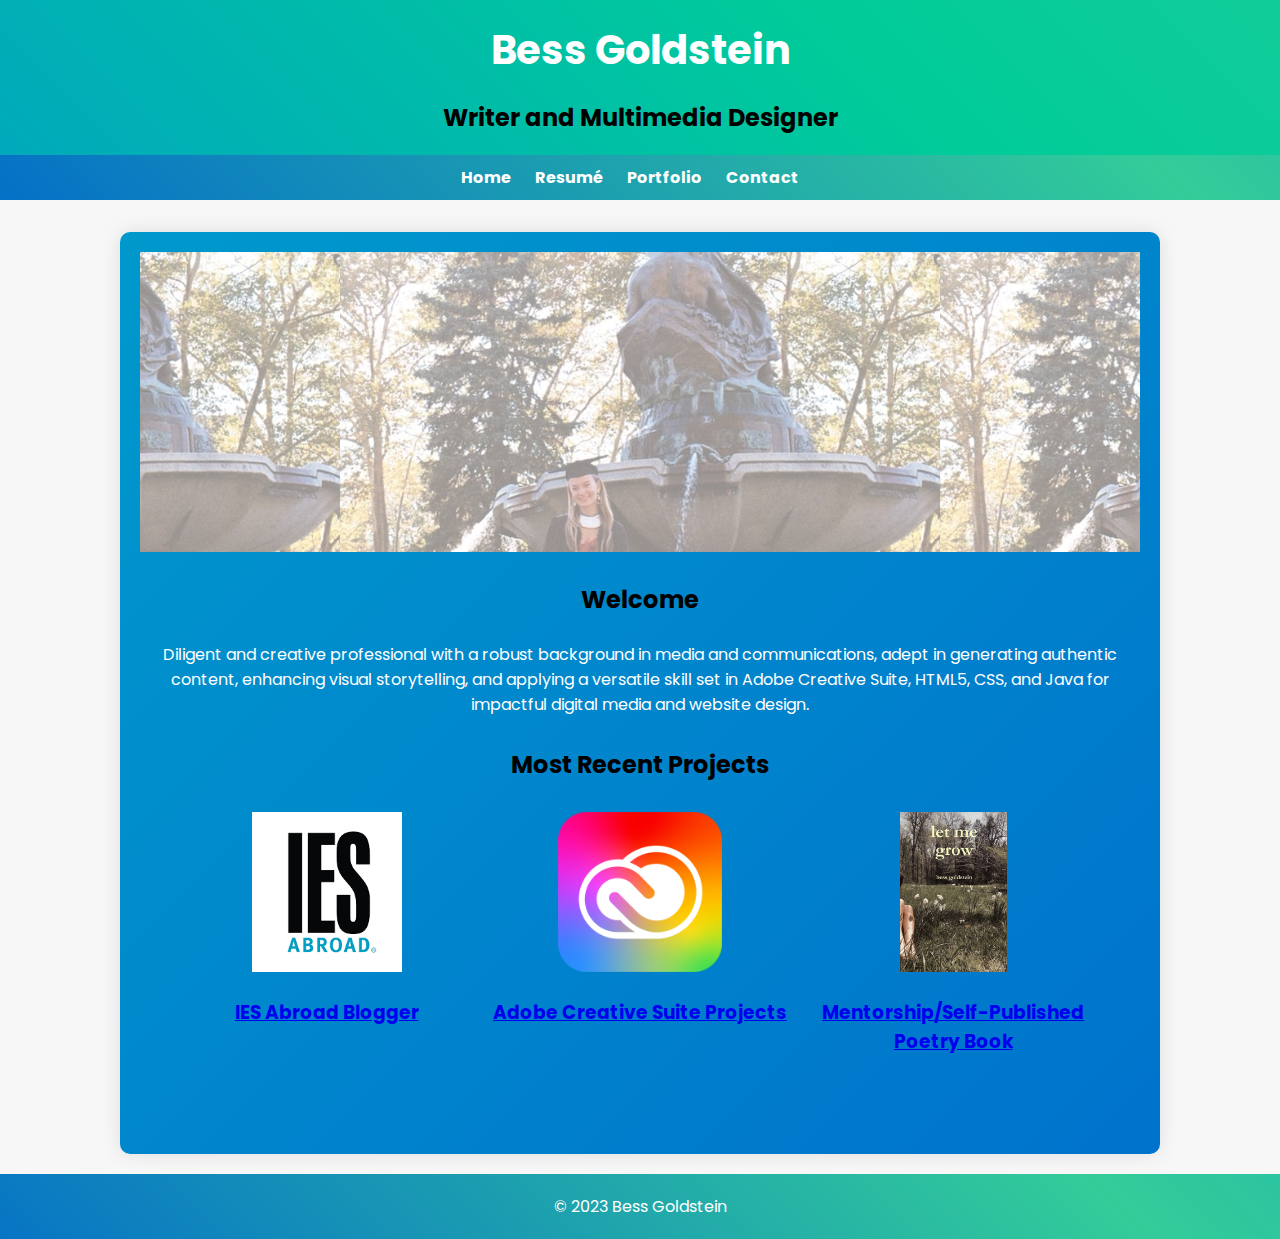
<file: index.html>
<!DOCTYPE html>
<html lang="en">
<head>
    <meta charset="UTF-8">
    <meta name="viewport" content="width=device-width, initial-scale=1.0">
    <title>Goldstein Portfolio</title>
    <link rel="stylesheet" type="text/css" href="style.css">
    <link href="https://fonts.googleapis.com/css2?family=Poppins:wght@300;400;500;600;700&display=swap" rel="stylesheet">
</head>
<body>
    <header>
        <h1>Bess Goldstein </h1>
          <h2>Writer and Multimedia Designer</h2>
    </header>

    <nav>
        <ul>
            <li><a href="index.html">Home</a></li>
            <li><a href="resume.html">Resumé</a></li>
            <li><a href="projects.html">Portfolio</a></li>
            <li><a href="contact.html">Contact</a></li>
        </ul>
    </nav>
    <main>
        <section class="parallax">
    <div class="parallax-content">
        <!-- Content for the parallax section (optional) -->
    </div>
</section>
        <section>
            <h2>Welcome</h2>
            <br>
            <p>Diligent and creative professional with a robust background in media and communications, adept in generating authentic content, enhancing visual storytelling, and applying a versatile skill set in Adobe Creative Suite, HTML5, CSS, and Java for impactful digital media and website design.</p>
        </section>

        <section>
            <h2>Most Recent Projects</h2>
            <div class="image-gallery">
                <div class="gallery-item">
                    <img src="Unknown.png" alt="IES Abroad Logo">
                    <h3><a href= "https://www.iesabroad.org/correspondents/bess-goldstein" target="_blank"> IES Abroad Blogger</a> </h3>
                    
                </div>
                <div class="gallery-item">
                    <img src="Adobe.png" alt="Adobe">
                    <h3><a href= "file:///Users/bessgoldstein/Desktop/Portfolio/GoldsteinPortfolio.pdf" target="_blank"> Adobe Creative Suite Projects</a></h3>
                </div>
                <div class="gallery-item">
                    <img src="1242pqee-front-shortedge-384.jpg" alt="Let me Grow Book Cover">
                    <h3> <a href= "https://www.lulu.com/shop/bess-goldstein/let-me-grow/paperback/product-1242pqee.html?q=bess+goldstein&page=1&pageSize=4" target="_blank">Mentorship/Self-Published Poetry Book</a></h3>
                </div>
            </div>
        </section>
    </main>

    <footer>
        <p>&copy; 2023 Bess Goldstein</p>
    </footer>
</body>
</html>
</file>
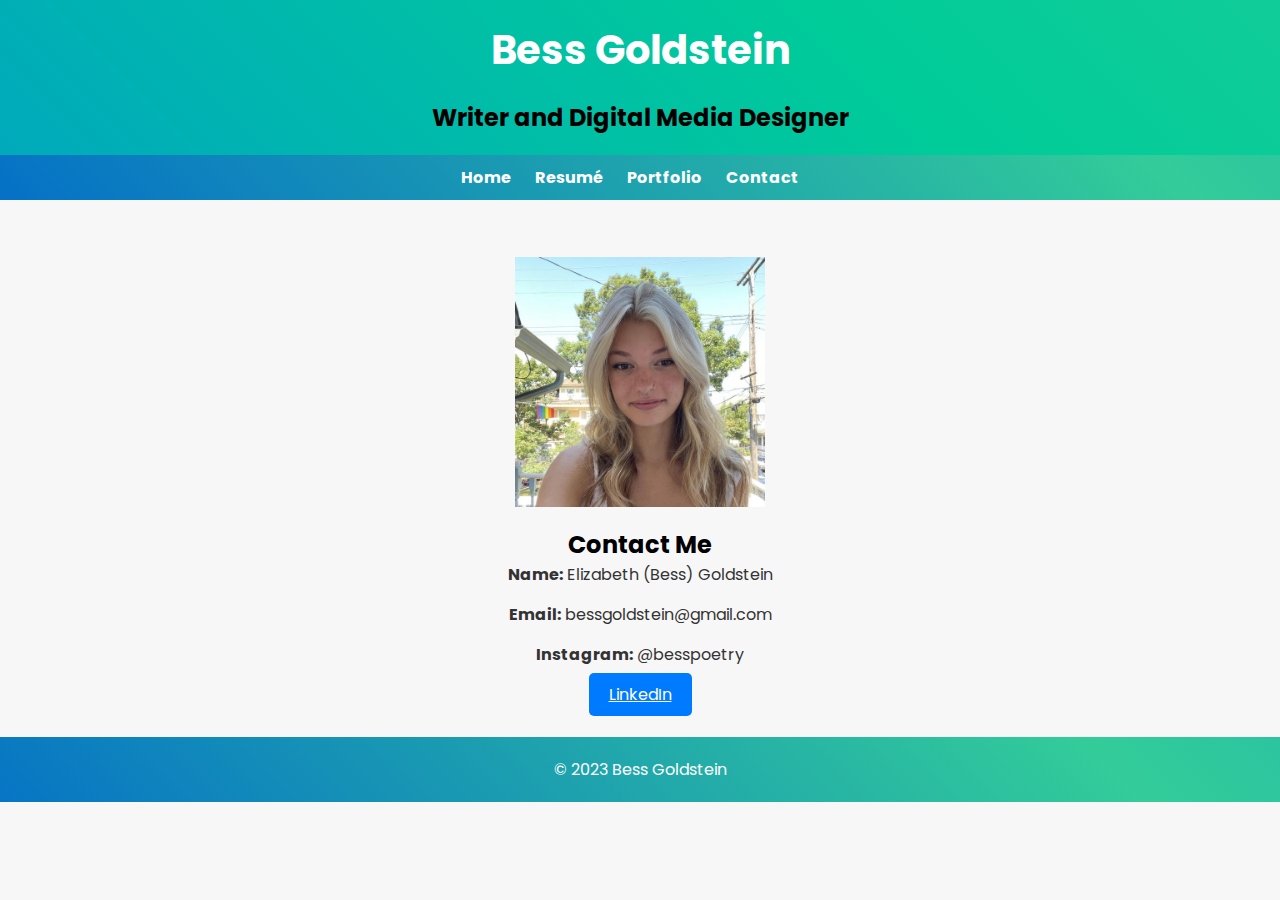
<file: contact.html>
<!DOCTYPE html>
<html lang="en">
<head>
    <meta charset="UTF-8">
    <meta name="viewport" content="width=device-width, initial-scale=1.0">
    <title>Goldstein Portfolio</title>
    <link rel="stylesheet" type="text/css" href="style.css">
    <link href="https://fonts.googleapis.com/css2?family=Poppins:wght@300;400;500;600;700&display=swap" rel="stylesheet">
</head>
<body>
    <header>
        <h1>Bess Goldstein </h1>
        <h2>Writer and Digital Media Designer</h2>
    </header>

    <nav>
        <ul>
            <li><a href="index.html">Home</a></li>
            <li><a href="resume.html">Resumé</a></li>
            <li><a href="projects.html">Portfolio</a></li>
            <li><a href="contact.html">Contact</a></li>
        </ul>
    </nav>

    <br>
    <section>
    <img src="Bess Goldstein Headshot.jpg" alt="Bess Goldstein Headshot" class="centered-photo" width="250" height="250">
    <h2>Contact Me</h2>
    <ul class="fadeIn">
        <li>
          <strong>Name:</strong> Elizabeth (Bess) Goldstein
        </li>
        <li>
          <strong>Email:</strong> bessgoldstein@gmail.com
        </li>
        <li>
        <li>
          <strong>Instagram:</strong> @besspoetry
        </li>
      </ul>
    
     <a href="https://www.linkedin.com/in/bess-goldstein-7ab312208/" class="contact-button" target="_blank">LinkedIn</a>
    </div>
    
</section>
<footer>
    <p>&copy; 2023 Bess Goldstein</p>
</footer>
</body>
</html>
</file>
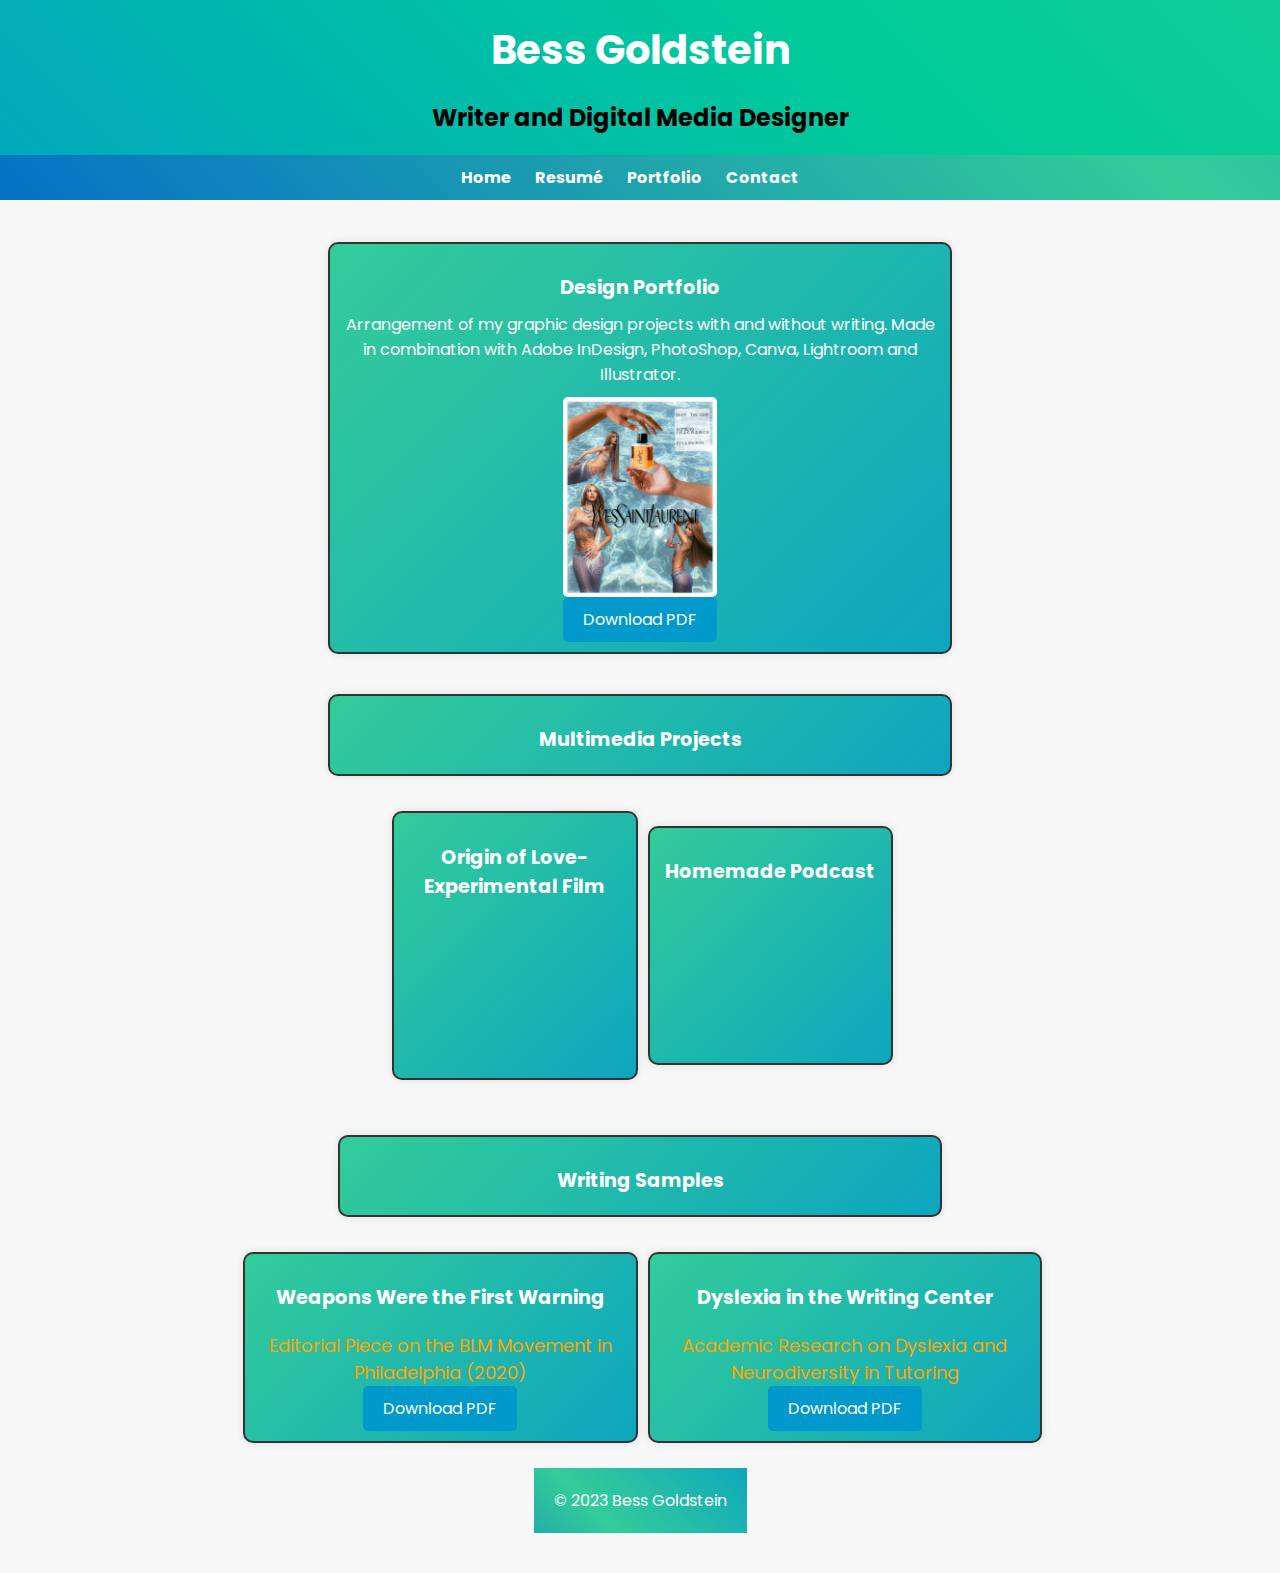
<file: projects.html>
<!DOCTYPE html>
<html lang="en">
<head>
    <meta charset="UTF-8">
    <meta name="viewport" content="width=device-width, initial-scale=1.0">
    <title>Goldstein Portfolio</title>
    <link rel="stylesheet" type="text/css" href="style.css">
    <link href="https://fonts.googleapis.com/css2?family=Poppins:wght@300;400;500;600;700&display=swap" rel="stylesheet">
</head>
<body>
    <header>
        <h1>Bess Goldstein</h1>
        <h2>Writer and Digital Media Designer</h2>
    </header>

    <nav>
        <ul>
            <li><a href="index.html">Home</a></li>
            <li><a href="resume.html">Resumé</a></li>
            <li><a href="projects.html">Portfolio</a></li>
            <li><a href="contact.html">Contact</a></li>
        </ul>
    </nav>
    
    <section class="design-portfolio"> <!-- Use the design-portfolio class here -->
        <!-- First Design Project -->
        <div class="design-portfolio-item"> <!-- Use the design-portfolio-item class here -->
            <h3>Design Portfolio</h3>
            <p>Arrangement of my graphic design projects with and without writing. Made in combination with Adobe InDesign, PhotoShop, Canva, Lightroom and Illustrator.</p>
            <img src="design-min.jpg" alt="InDesign Advertisment">
            <div class="pdf-link">
                <a href="GoldsteinPortfolio.pdf" target="_blank">Download PDF</a>
            </div>
        </div>
    </section>

    <section class="design-portfolio"> <!-- Use the design-portfolio class here -->
        <div class="design-portfolio-item"> <!-- Use the design-portfolio-item class here -->
            <h3>Multimedia Projects</h3>
            </div>
    <section class="portfolio">
        <div class="portfolio-item">
            <h3>Origin of Love- Experimental Film</h3>
            <div class="video-container">
                <iframe width="560" height="315" src="https://www.youtube.com/embed/a3PQej0bi4Q?si=q0mOKVtiDD-n4_3D" title="YouTube video player" frameborder="0" allow="accelerometer; autoplay; clipboard-write; encrypted-media; gyroscope; picture-in-picture; web-share" allowfullscreen></iframe>
            </div>
        </div>
        <div class="portfolio-item">
            <h3>Homemade Podcast</h3>
            <div class="video-container">
                <iframe width="560" height="315" src="https://www.youtube.com/embed/k7NVuacv8AE?si=kAq9fvlgJJery7mg" title="YouTube video player" frameborder="0" allow="accelerometer; autoplay; clipboard-write; encrypted-media; gyroscope; picture-in-picture; web-share" allowfullscreen></iframe>
            </div>
        </div>
        </section>
    <section class="pdf-portfolio">
        <div class="design-portfolio-item">
            <h3>Writing Samples</h3>
            </div>
    <section class="portfolio"> 
    <div class="pdf-portfolio-item"> <!-- Use the pdf-portfolio-item class here -->
            <h3>Weapons Were the First Warning</h3>
            <p> Editorial Piece on the BLM Movement in Philadelphia (2020)</p>
            <div class="pdf-link">
                <a href="Weapons.pdf" target="_blank">Download PDF</a>
            </div>
        </div>
    
        <!-- Second PDF Option -->
        <div class="pdf-portfolio-item"> <!-- Use the pdf-portfolio-item class here -->
            <h3>Dyslexia in the Writing Center</h3>
            <p> Academic Research on Dyslexia and Neurodiversity in Tutoring</p>
            <div class="pdf-link">
                <a href="Research.pdf" target="_blank">Download PDF</a>
            </div>
        </div>
    </section>
    <footer>
        <p>&copy; 2023 Bess Goldstein</p>
    </footer>
        </body>
        </html>
</file>
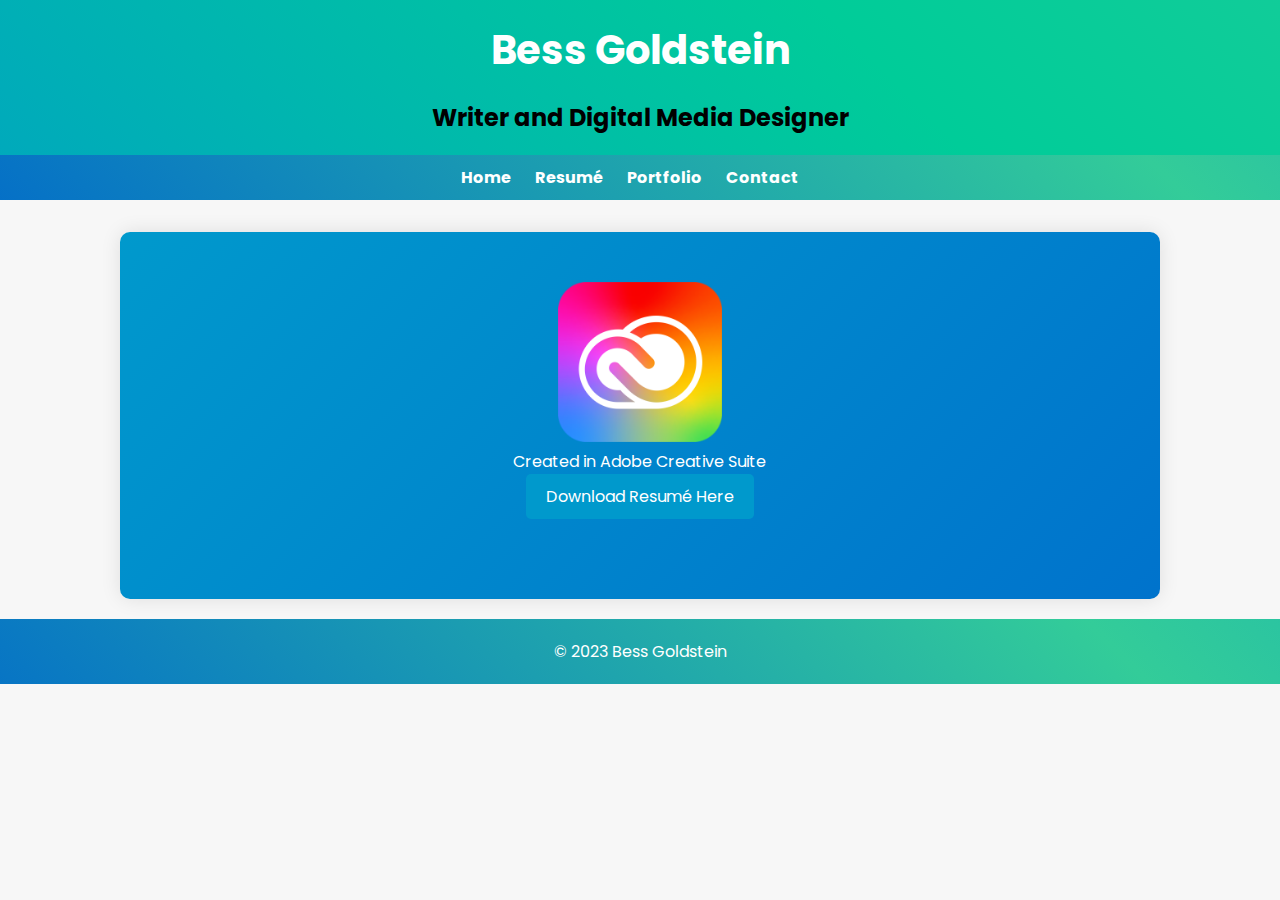
<file: resume.html>
<!DOCTYPE html>
<html lang="en">
<head>
    <meta charset="UTF-8">
    <meta name="viewport" content="width=device-width, initial-scale=1.0">
    <title>Goldstein Portfolio</title>
    <link rel="stylesheet" type="text/css" href="style.css">
    <link href="https://fonts.googleapis.com/css2?family=Poppins:wght@300;400;500;600;700&display=swap" rel="stylesheet">
</head>
<body>
    <header>
        <h1>Bess Goldstein </h1>
          <h2>Writer and Digital Media Designer</h2>
    </header>

    <nav>
        <ul>
            <li><a href="index.html">Home</a></li>
            <li><a href="resume.html">Resumé</a></li>
            <li><a href="projects.html">Portfolio</a></li>
            <li><a href="contact.html">Contact</a></li>
        </ul>
    </nav>
<main>
<section> 
    <div class="image-gallery">
        <div class="gallery-item">
            <img src="Adobe.png" alt="adobe creative suite">
    <p>Created in Adobe Creative Suite</p>
     <div class="pdf-link">
        <a href="ResumeGoldstein.pdf" target="_blank">Download Resumé Here </a>
    </div>
        </div>
    </div>
</section>
</main>
<footer>
    <p>&copy; 2023 Bess Goldstein</p>
</footer>
</body>
</html>
</file>
<file: style.css>
/* Reset some default browser styles */
body, h1, h2, p, ul, li {
    margin: 0;
    padding: 0;
}

/* Set a modern font-family to "Poppins" */
body {
    font-family: 'Poppins', sans-serif;
    background-color: #f7f7f7;
    color: #333;
    text-align: center;
}

.pdf-link a {
    display: inline-block;
    padding: 10px 20px;
    background-color: #0099CC;
    color: #fff;
    text-decoration: none;
    border-radius: 5px;
    text-align: center;
    transition: background-color 0.3s ease;
}

.pdf-link a:hover {
    background-color: #33CC99;
}

/* Style the header with an intricate and cooler color gradient */
header {
    background: linear-gradient(45deg, #0099CC, #00CC99, #33CC99, #0099CC, #00CC99);
    background-size: 400% 400%;
    animation: gradientAnimation 10s infinite alternate;
    color: #fff;
    padding: 20px;
    text-align: center;
}

/* Create a cooler color gradient animation for the header */
@keyframes gradientAnimation {
    0% {
        background-position: 0% 50%;
    }
    100% {
        background-position: 100% 50%;
    }
}

/* Style the navigation menu with a cooler color gradient appearance */
nav {
    background: linear-gradient(45deg, #0066CC, #33CC99, #0099CC, #0066CC, #33CC99);
    background-size: 400% 400%;
    animation: gradientAnimation 10s infinite alternate;
    color: #fff;
    text-align: center;
    padding: 10px 0;
    margin-bottom: 2em;
}

nav ul {
    list-style-type: none;
}

nav li {
    display: inline;
    margin-right: 20px;
}

nav a {
    text-decoration: none;
    color: #fff;
    font-weight: bold;
    transition: color 0.3s ease;
}

nav a:hover {
    color: #33CC99;
}

a:hover {
    color: yellow;
}

/* Style the main content area with cooler color gradients */
main {
    max-width: 1000px;
    margin: 20px auto;
    padding: 20px;
    background: linear-gradient(135deg, #0099CC, #0066CC, #33CC99, #33CC99);
    background-size: 400% 400%;
    animation: gradientAnimation 10s infinite alternate;
    border-radius: 10px;
    box-shadow: 0 0 20px rgba(0, 0, 0, 0.1);
    color: #fff;
}

/* Create a cooler color gradient animation for the main content */
@keyframes gradientAnimation {
    0% {
        background-position: 0% 50%;
    }
    100% {
        background-position: 100% 50%;
    }
}

section {
    margin-bottom: 30px;
}

/* Center-align paragraph text within sections */
section p {
    text-align: center;
}

h1 {
    color: white;
    font-size: 2.5em;
}

h2 {
    color: black;
    font-size: 1.5em;
    text-align: center;
    margin-top: 20px;
}

/* Style the contact form */
form {
    max-width: 600px;
    margin: 0 auto;
    padding: 20px;
    background: linear-gradient(135deg, #0099CC, #0066CC, #33CC99, #33CC99);
    background-size: 400% 400%;
    animation: gradientAnimation 10s infinite alternate;
    border-radius: 10px;
    box-shadow: 0 0 20px rgba(0, 0, 0, 0.1);
    color: #fff;
}

label {
    display: block;
    margin-top: 10px;
    color: #fff;
}

/* Style the footer with cooler color gradients */
footer {
    background: linear-gradient(45deg, #0066CC, #33CC99, #0099CC, #0099CC, #33CC99);
    background-size: 400% 400%;
    animation: gradientAnimation 10s infinite alternate;
    color: #fff;
    text-align: center;
    padding: 20px;
}

/* Style for each portfolio item */
.portfolio, .pdf-portfolio {
    display: flex;
    flex-wrap: wrap;
    justify-content: center;
    align-items: center;
    margin: 20px;
}

/* Style for each portfolio item */
.portfolio-item, .pdf-portfolio-item {
    background: linear-gradient(135deg, #33CC99, #0099CC, #0066CC, #33CC99);
    background-size: 400% 400%;
    animation: gradientAnimation 10s infinite alternate;
    border: 2px solid #333;
    padding: 10px;
    margin: 5px;
    border-radius: 10px;
    box-shadow: 0 0 10px rgba(0, 0, 0, 0.1);
    transition: transform 0.3s ease;
    width: calc(33.33% - 10px);
    text-align: center;
    display: flex;
    flex-direction: column;
    justify-content: center;
    align-items: center;
}

.portfolio-item:last-child, .pdf-portfolio-item:last-child {
    margin-right: 0;
}

.portfolio-item:hover, .pdf-portfolio-item:hover {
    transform: scale(1.05);
}

.portfolio-item h3, .pdf-portfolio-item h3 {
    color: white;
    font-size: 1.2em;
    margin-bottom: 10px; /* Add spacing between title and video */
}

.portfolio-item iframe, .pdf-portfolio-item iframe {
    max-width: 100%;
    margin: 0 auto; /* Center the video horizontally */
    width: 80%; /* Adjust the width as needed */
    height: auto;
}

.video-container, .pdf-container {
    max-width: 100%;
    margin: 0 auto;
    width: 80%;
    height: auto;
}

.pdf-portfolio-item p {
    text-align: center;
    color: orange; /* Choose your desired text color */
    font-size: 18px; /* Adjust font size as needed */
    margin-top: 10px; /* Add margin spacing */
}

/* Style the design portfolio section */
.design-portfolio {
    display: flex;
    flex-wrap: wrap;
    justify-content: center; /* Center horizontally */
    align-items: flex-start; /* Align items at the top vertically */
    margin: 20px;
}

/* Style each design portfolio item */
.design-portfolio-item {
    background: linear-gradient(135deg, #33CC99, #0099CC, #0066CC, #33CC99);
    background-size: 400% 400%;
    animation: gradientAnimation 10s infinite alternate;
    border: 2px solid #333;
    padding: 10px;
    margin: 10px;
    border-radius: 10px;
    box-shadow: 0 0 10px rgba(0, 0, 0, 0.1);
    transition: transform 0.3s ease;
    width: calc(50% - 20px); /* Set the width to 50% of the container */
    text-align: center; /* Center the text and elements within each item */
    margin: 10px; /* Adjust margin as needed */
    display: flex;
    flex-direction: column;
    justify-content: center;
    align-items: center;
}

.design-portfolio-item:last-child {
    margin-right: 10px; /* Adjust the margin for the last item */
}
.design-portfolio-item:hover {
    transform: scale(1.05);
}

.design-portfolio-item h3 {
    color: white;
    font-size: 1.2em;
    margin-bottom: 10px;
}

.design-portfolio-item p {
    color: #fff;
    font-size: 1em;
}

    .design-portfolio-item img {
        max-width: 100%;
        max-height: 200px; /* Adjust the maximum height to make the images slightly bigger */
        margin-top: 10px;
        border-radius: 5px;
    }
/* Create an intricate and colorful image gallery */
.image-gallery {
    display: flex;
    flex-wrap: wrap;
    justify-content: center;
    margin-top: 30px;
}

.gallery-item {
    flex-basis: calc(33.33% - 20px);
    margin-bottom: 30px;
    text-align: center;
}

.gallery-item img {
    max-height: 10em;
}
/* Add an intricate and colorful parallax section */
.parallax {
    height: 300px; /* Decrease the height to make it smaller */
    background-attachment: fixed;
    background-size: auto 100%; /* Set auto for width, 100% for height */
    background-position: center;
    background-image: url('bess.jpg');
    position: relative;
    overflow: hidden;
}

.parallax-content {
    position: absolute;
    top: 0;
    left: 0;
    right: 0;
    bottom: 0;
    background: rgba(255, 255, 255, 0.5); /* Reduce opacity to make it less washed out */
    display: flex;
    flex-direction: column;
    justify-content: center;
    align-items: center;
    color: #333;
    text-align: center;
    padding: 20px;
}

.parallax h2 {
    font-size: 32px;
    margin-bottom: 15px;
}

.parallax p {
    font-size: 18px;
}

input[type="email"],
input[type="text"],
textarea {
    width: 100%;
    padding: 10px;
    margin-top: 10px;
    border: none;
    background: rgba(255, 255, 255, 0.8); /* Semi-transparent white background */
    color: #333; /* Dark text color */
    border-radius: 5px;
    box-sizing: border-box; /* Ensure padding is included in the width */
}

/* Style the submit input */
input[type="submit"] {
    background-color: blue; /* Change this to the desired color */
    color: #fff; /* Text color for the button */
    padding: 10px 20px; /* Adjust padding as needed */
    border: none;
    border-radius: 5px;
    cursor: pointer;
}

input[type="submit"]:hover {
    background-color: #FF4500; /* Change this to the desired hover color */
}

.centered-photo {
    display: block;
    margin: 0 auto; /* Center the image horizontally */
    max-width: 100%; /* Ensure the image doesn't exceed its container's width */
}
/* Style for the image container */
/* Style for the image container */
.slideshow-container {
    position: relative;
    max-width: 1000px; /* Adjust the maximum width of the container */
    margin: 0 auto;
  }
  
  /* Style for the images */
  .mySlides {
    display: none;
    max-width: 100%; /* Ensure images don't exceed their container width */
    max-height: 500px; /* Adjust the maximum height of the images */
    margin: 0 auto; /* Center the images horizontally */
  }
  
  /* Style for the navigation arrows */
  .prev, .next {
    position: absolute;
    top: 50%;
    transform: translateY(-50%);
    padding: 16px;
    color: white;
    font-size: 24px;
    cursor: pointer;
  }
  
  .prev {
    left: 0;
  }
  
  .next {
    right: 0;
  }
  .container {
    max-width: 400px;
    margin: 0 auto;
    background-color: #fff;
    border-radius: 10px;
    padding: 20px;
    box-shadow: 0 0 10px rgba(0, 0, 0, 0.2);
  }
/* Button styles */
.contact-button {
    background-color: #007bff;
    color: #fff;
    border: none;
    padding: 10px 20px;
    border-radius: 5px;
    cursor: pointer;
    transition: background-color 0.3s ease;
  }
  
  .contact-button:hover {
    background-color: #0056b3;
  }
  @keyframes fadeIn {
    from {
      opacity: 0;
    }
    to {
      opacity: 1;
    }
  }.fadeIn {
    animation: fadeIn 1s ease;
  }ul {
    list-style-type: none;
    padding: 0;
  }
  
  li {
    margin-bottom: 15px;
  }
  strong {
    font-weight: bold;
  }
</file>
